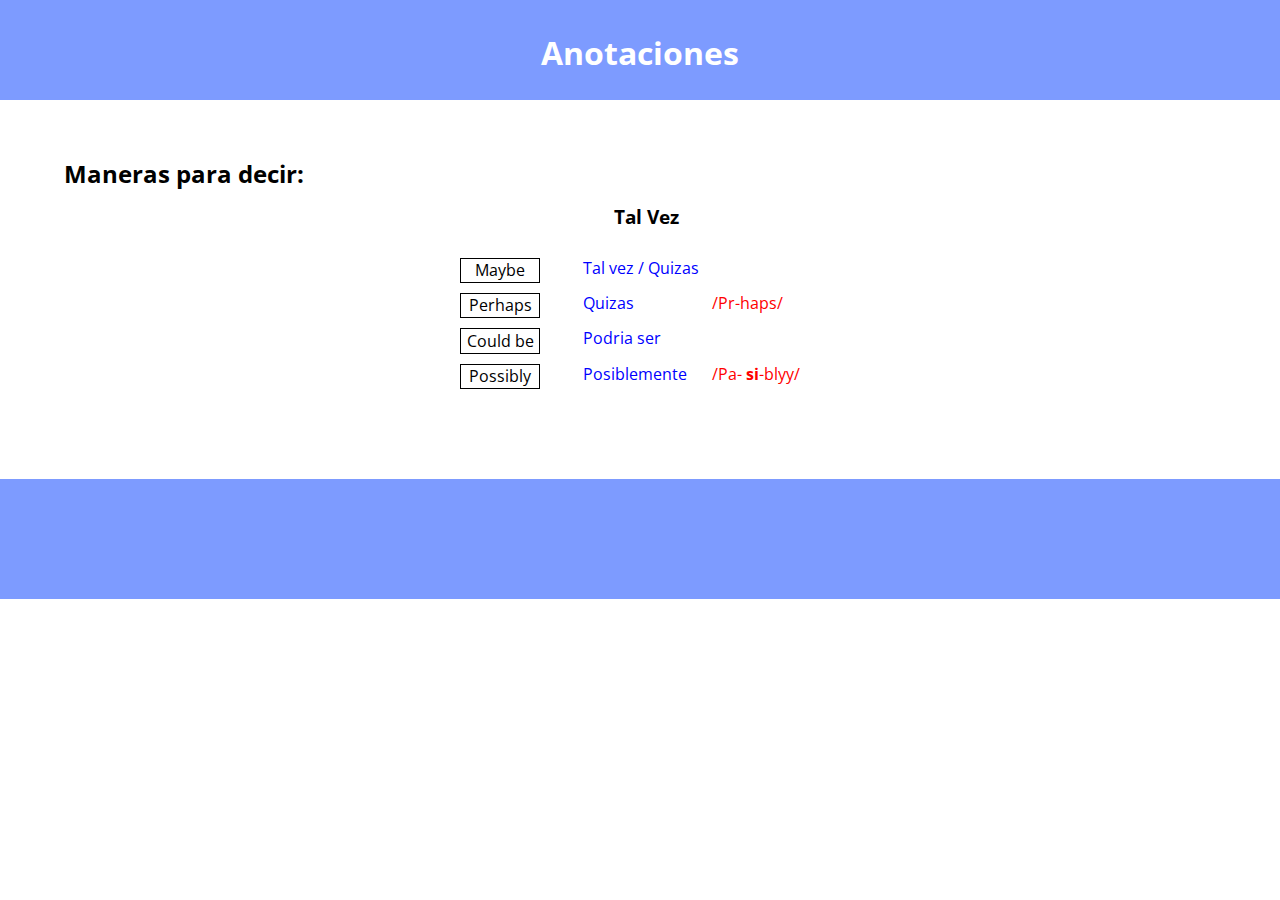
<file: Anotaciones/apuntes1.html>
<!DOCTYPE html>
<html lang="en">
<head>
    <meta charset="UTF-8">
    <meta http-equiv="X-UA-Compatible" content="IE=edge">
    <meta name="viewport" content="width=device-width, initial-scale=1.0">
    <title>apuntes</title>
    <link rel="stylesheet" href="normalize.css">
    <link rel="stylesheet" href="estilo.css">
</head>
<body>
    <header class="hero">
        <div class="hero_container contenedor">
            <div class="hero_text">
                <h1 class="hero_titulo">Anotaciones</h1>
            </div>
        </div>
    </header>

    <main>
        <section class="contenedor seccion1">
            <h2 class="sub_titulos">Maneras para decir:</h2> <br>
            <h3 class="sub2_titulos">Tal Vez</h3>

            <div class="contenedor_grid">

                <div>                  
                    <nav class="navegacion">
                        <ul>
                            <li><button class="button" id="hidesub_btn"> Maybe </button> 
                                <span class="color_blue">Tal vez / Quizas</span></li>

                            <li><button class="button" id="hidesub_btn2"> Perhaps </button>
                                <span class="color_blue">Quizas</span><span class="color_red">/Pr-haps/</span></li>

                            <li><button class="button" id="hidesub_btn3">Could be</button>  
                                <span class="color_blue">Podria ser</span></li>

                            <li><button class="button" id="hidesub_btn4">Possibly</button>  
                                <span class="color_blue">Posiblemente</span><span class="color_red">/Pa-<b> si</b>-blyy/</span></li>
                        </ul>
                    </nav>
                </div>

                <div class="lista_ejemplos">
                    <div class="caja_copy hide" id="hidesub">
                        <div class="caja_copy_copy">
                            <p class="copy">Maybe I know this person!</p>
                            <p class="copy"><span class="color_blue">¡Tal vez conozca a esta persona!</span></p>
                        </div>

                        <div class="caja_copy_copy ">
                            <p class="copy">Maybe it's too late.</p>
                            <p class="copy"><span class="color_blue">Tal vez sea demasiado tarde.</span></p>
                        </div>

                        <div class="caja_copy_copy">
                            <p class="copy">Instead of <span class="color_red">/inste-dof </span>complaining, maybe you should help.</p> 
                            <p class="copy"><span class="color_blue">En lugar de quejarte, quizá deberías ayudar.</span></p>
                        </div>

                        <div  class="caja_copy_copy">
                            <p class="copy">Maybe we're gonna work.</p>
                            <p class="copy"><span class="color_blue">Tal vez vayamos a trabajar.</span></p>                           
                        </div>

                        <div class="caja_copy_copy">
                            <p class="copy">Maybe we will meet him in the street.</p>
                            <p class="copy"><span class="color_blue">Quizá nos lo encontremos en la calle.</span></p>
                        </div>

                        <div class="caja_copy_copy">
                            <p class="copy">Maybe they can be happy.</p>
                            <p class="copy"><span class="color_blue">Tal vez puedan ser felices.</span></p>
                        </div>

                        <div class="caja_copy_copy">
                            <p class="copy">Maybe she forgot my birthday.</p>
                            <p class="copy"><span class="color_blue">Tal vez ella se olvidó de mi cumpleaños.</span></p>
                        </div>

                        <div class="caja_copy_copy">
                            <p class="copy">What do you have to lose by asking her out on a date <span class="color_red">/auron a date /</span> ? A little pride maybe? </p>
                            <p class="copy"><span class="color_blue">¿Qué puedes perder pidiéndole salir? ¿Un poco de orgullo quizá?</span></p>
                        </div>
                    <br>
                    <br>
                    <p>nota:
                    <span class="color_blue"> out on a date /aron a date/ </span> - una cita 
                    </p>

                    </div>

                    <div class="caja_copy hide" id="hidesub2">
                        <div class="caja_copy_copy">
                            <p class="copy">Perhaps we will find it.</p>
                            <p class="copy"><span class="color_blue">Quizá lo encontremos.</span></p>
                        </div>
                    
                        <div class="caja_copy_copy ">
                            <p class="copy">Perhaps it's too late.</p>
                            <p class="copy"><span class="color_blue">Tal vez sea demasiado tarde.</span></p>
                        </div>
                    
                        <div class="caja_copy_copy">
                            <p class="copy">Perhaps Tom can solve this problem. <span class="color_red">/sof/ - resolver</span></p>
                            <p class="copy"><span class="color_blue"> Quizá Tom pueda solucionar este problema.</span></p>
                        </div>
                    
                        <div class="caja_copy_copy">
                            <p class="copy">Perhaps it will rain tomorrow.</p>
                            <p class="copy"><span class="color_blue">Quizás llueva mañana.</span></p>
                        </div>
                    
                        <div class="caja_copy_copy">
                            <p class="copy">Fine, perhaps I could help you. What is it? <span class="color_red">/Wha-ri-set/</span> </p>
                            <p class="copy"><span class="color_blue">Bien, quizá pueda ayudarte. ¿De qué se trata?</span></p>
                        </div>
                    
                        <div class="caja_copy_copy">
                            <p class="copy">Perhaps she doesn't remember my birthday.</p>
                            <p class="copy"><span class="color_blue">Quizás ella no se acuerda de mi cumpleaños.</span></p>
                        </div>
                    </div>

                    <div class="caja_copy hide" id="hidesub3">
                        <div class="caja_copy_copy">
                            <p class="copy">Tom could be wrong.</p>
                            <p class="copy"><span class="color_blue">Tom podría estar equivocado.</span></p>
                        </div>
                    
                        <div class="caja_copy_copy ">
                            <p class="copy">Tom could be in the kitchen, but I don't know.</p>
                            <p class="copy"><span class="color_blue">Tom podría estar en la cocina, pero no lo sé.</span></p>
                        </div>
                    
                        <div class="caja_copy_copy">
                            <p class="copy">I think we could be good friends.<span class="color_red">/sof/ - resolver</span></p>
                            <p class="copy"><span class="color_blue">Creo que podríamos ser buenos amigos.</span></p>
                        </div>
                    
                        <div class="caja_copy_copy">
                            <p class="copy">He offered more than could be expected. <span class="color_red">/expected/</span></p>
                            <p class="copy"><span class="color_blue">Ofreció más de lo que se podría esperar.</span></p>
                        </div>
                    </div>

                    <div class="caja_copy hide" id="hidesub4">
                        <div class="caja_copy_copy">
                            <p class="copy">Possibly, the accident will delay his arrival.</p>
                            <p class="copy"><span class="color_blue">Posiblemente haga buen día mañana.</span></p>
                        </div>
                    
                        <div class="caja_copy_copy ">
                            <p class="copy">My father will possibly come on the next train.</p>
                            <p class="copy"><span class="color_blue">Es probable que mi padre venga en el siguiente tren.</span></p>
                        </div>
                    
                        <div class="caja_copy_copy">
                            <p class="copy">I can not possibly help you.</p>
                            <p class="copy"><span class="color_blue">Me es imposible ayudarte.</span></p>
                        </div>
                    
                    </div>
                </div>

            </div>

        </section>

    </main>

    <footer class="footer">
        
    </footer>

    <script src="js/lista.js"></script>
    <script src="js/lista2.js"></script>
    <script src="js/lista3.js"></script>
    <script src="js/lista4.js"></script>
    <script src="js/lista5.js"></script>
</body>
</html>
</file>
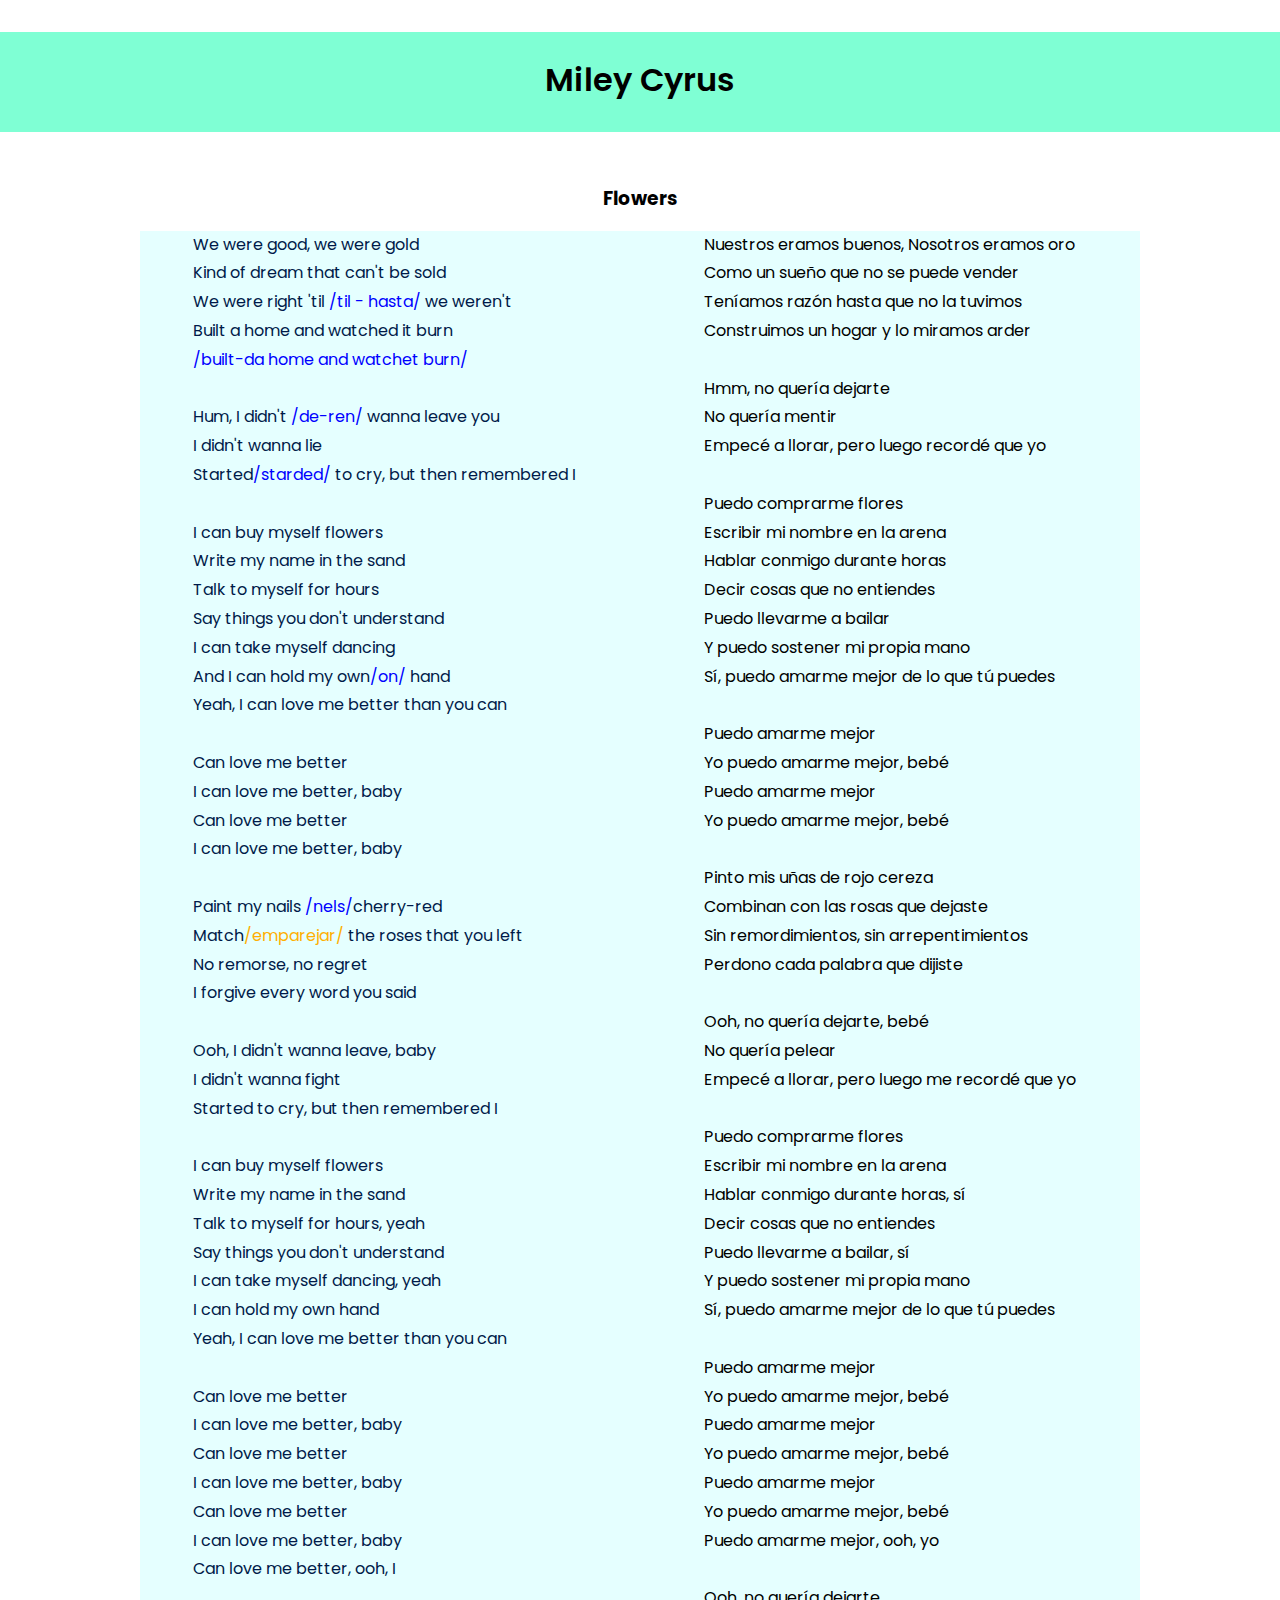
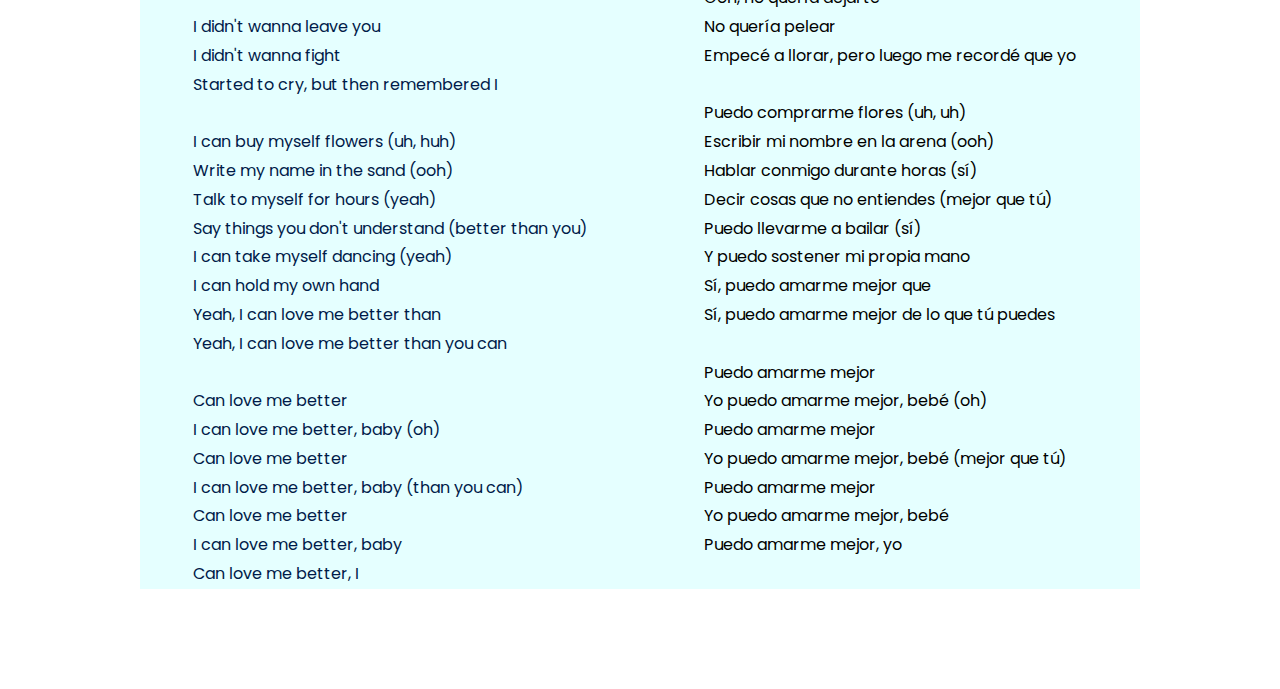
<file: Canciones/Canciones_Flowers.html>
<!DOCTYPE html>
<html lang="en">
<head>
    <meta charset="UTF-8">
    <meta http-equiv="X-UA-Compatible" content="IE=edge">
    <meta name="viewport" content="width=device-width, initial-scale=1.0">
    <title>Cancion Flowers</title>
        <link rel="stylesheet" href="../css_canciones/normalize.css">
        <link rel="stylesheet" href="../css_canciones/style2.css">
        <link rel="stylesheet" href="../css_canciones/style3.css">
</head>
<body>
        <header class="hero_music">
            <section class="hero__container container">
                <h1 class="hero__title__music">Miley Cyrus</h1>
            </section>
        
        </header>

    <main class="seccion container">

        <div class="seccion1">
            <h3 class="h3_song" id="lectura_I">Flowers</h3>
 
            <div class="letra">

                <div class="letra_ingles">
                    <p>
                    We were good, we were gold <br>
                    Kind of dream that can't be sold <br>
                    We were right 'til <span class="span_blue">/til - hasta/</span> we weren't <br>
                    Built a home and watched it burn<br>
                    <span class="span_blue">/built-da home and watchet burn/</span> <br><br>
                    
                    Hum, I didn't <span class="span_blue">/de-ren/</span> wanna leave you <br>
                    I didn't wanna lie <br>
                    Started<span class="span_blue">/starded/</span> to cry, but then remembered I <br><br>
                    
                    I can buy myself flowers <br>
                    Write my name in the sand <br>
                    Talk to myself for hours <br>
                    Say things you don't understand <br>
                    I can take myself dancing <br>
                    And I can hold my own<span class="span_blue">/on/</span> hand <br>
                    Yeah, I can love me better than you can <br><br>
                    
                    Can love me better <br>
                    I can love me better, baby <br>
                    Can love me better <br>
                    I can love me better, baby <br><br>
                    
                    Paint my nails <span class="span_blue">/nels/</span>cherry-red <br>
                    Match<span class="span_orange">/emparejar/</span> the roses that you left <br>
                    No remorse, no regret <br>
                    I forgive every word you said <br><br>
                    
                    Ooh, I didn't wanna leave, baby <br>
                    I didn't wanna fight <br>
                    Started to cry, but then remembered I <br><br>
                    
                    I can buy myself flowers <br>
                    Write my name in the sand <br>
                    Talk to myself for hours, yeah <br>
                    Say things you don't understand <br>
                    I can take myself dancing, yeah <br>
                    I can hold my own hand <br>
                    Yeah, I can love me better than you can <br><br>
                    
                    Can love me better <br>
                    I can love me better, baby<br>
                    Can love me better <br>
                    I can love me better, baby<br>
                    Can love me better<br>
                    I can love me better, baby<br>
                    Can love me better, ooh, I<br><br>
                    
                    I didn't wanna leave you<br>
                    I didn't wanna fight <br>
                    Started to cry, but then remembered I<br><br>
                    
                    I can buy myself flowers (uh, huh)<br>
                    Write my name in the sand (ooh)<br>
                    Talk to myself for hours (yeah)<br>
                    Say things you don't understand (better than you)<br>
                    I can take myself dancing (yeah)<br>
                    I can hold my own hand<br>
                    Yeah, I can love me better than<br>
                    Yeah, I can love me better than you can<br><br>
                    
                    Can love me better<br>
                    I can love me better, baby (oh)<br>
                    Can love me better<br>
                    I can love me better, baby (than you can)<br>
                    Can love me better <br>
                    I can love me better, baby<br>
                    Can love me better, I<br>
                    </p>
                </div>
                    
                <div class="letra_espanol">
                    <p>
                        Nuestros eramos buenos, Nosotros eramos oro <br>
                        Como un sueño que no se puede vender <br>
                        Teníamos razón hasta que no la tuvimos <br>
                        Construimos un hogar y lo miramos arder <br><br>
                        
                        Hmm, no quería dejarte<br>
                        No quería mentir<br>
                        Empecé a llorar, pero luego recordé que yo<br><br>

                        Puedo comprarme flores<br>
                        Escribir mi nombre en la arena<br>
                        Hablar conmigo durante horas<br>
                        Decir cosas que no entiendes<br>
                        Puedo llevarme a bailar<br>
                        Y puedo sostener mi propia mano<br>
                        Sí, puedo amarme mejor de lo que tú puedes<br><br>

                        Puedo amarme mejor<br>
                        Yo puedo amarme mejor, bebé<br>
                        Puedo amarme mejor<br>
                        Yo puedo amarme mejor, bebé<br><br>

                        Pinto mis uñas de rojo cereza<br>
                        Combinan con las rosas que dejaste<br>
                        Sin remordimientos, sin arrepentimientos<br>
                        Perdono cada palabra que dijiste<br><br>
                        
                        Ooh, no quería dejarte, bebé<br>
                        No quería pelear<br>
                        Empecé a llorar, pero luego me recordé que yo<br><br>
                        
                        Puedo comprarme flores<br>
                        Escribir mi nombre en la arena<br>
                        Hablar conmigo durante horas, sí<br>
                        Decir cosas que no entiendes<br>
                        Puedo llevarme a bailar, sí<br>
                        Y puedo sostener mi propia mano<br>
                        Sí, puedo amarme mejor de lo que tú puedes<br><br>
                        
                        Puedo amarme mejor<br>
                        Yo puedo amarme mejor, bebé<br>
                        Puedo amarme mejor<br>
                        Yo puedo amarme mejor, bebé<br>
                        Puedo amarme mejor<br>
                        Yo puedo amarme mejor, bebé<br>
                        Puedo amarme mejor, ooh, yo<br><br>
                        
                        Ooh, no quería dejarte<br>
                        No quería pelear<br>
                        Empecé a llorar, pero luego me recordé que yo<br><br>
                        
                        Puedo comprarme flores (uh, uh)<br>
                        Escribir mi nombre en la arena (ooh)<br>
                        Hablar conmigo durante horas (sí)<br>
                        Decir cosas que no entiendes (mejor que tú)<br>
                        Puedo llevarme a bailar (sí)<br>
                        Y puedo sostener mi propia mano<br>
                        Sí, puedo amarme mejor que<br>
                        Sí, puedo amarme mejor de lo que tú puedes<br><br>
                        
                        Puedo amarme mejor<br>
                        Yo puedo amarme mejor, bebé (oh)<br>
                        Puedo amarme mejor<br>
                        Yo puedo amarme mejor, bebé (mejor que tú)<br>
                        Puedo amarme mejor<br>
                        Yo puedo amarme mejor, bebé<br>
                        Puedo amarme mejor, yo <br>
                    </p>
                </div>
            </div>

        </div>

        </div>
    
    
    
    
    
    
    </main>
    <script src="../js/page2/lectura1.js"></script>
</body>
</html>
</file>
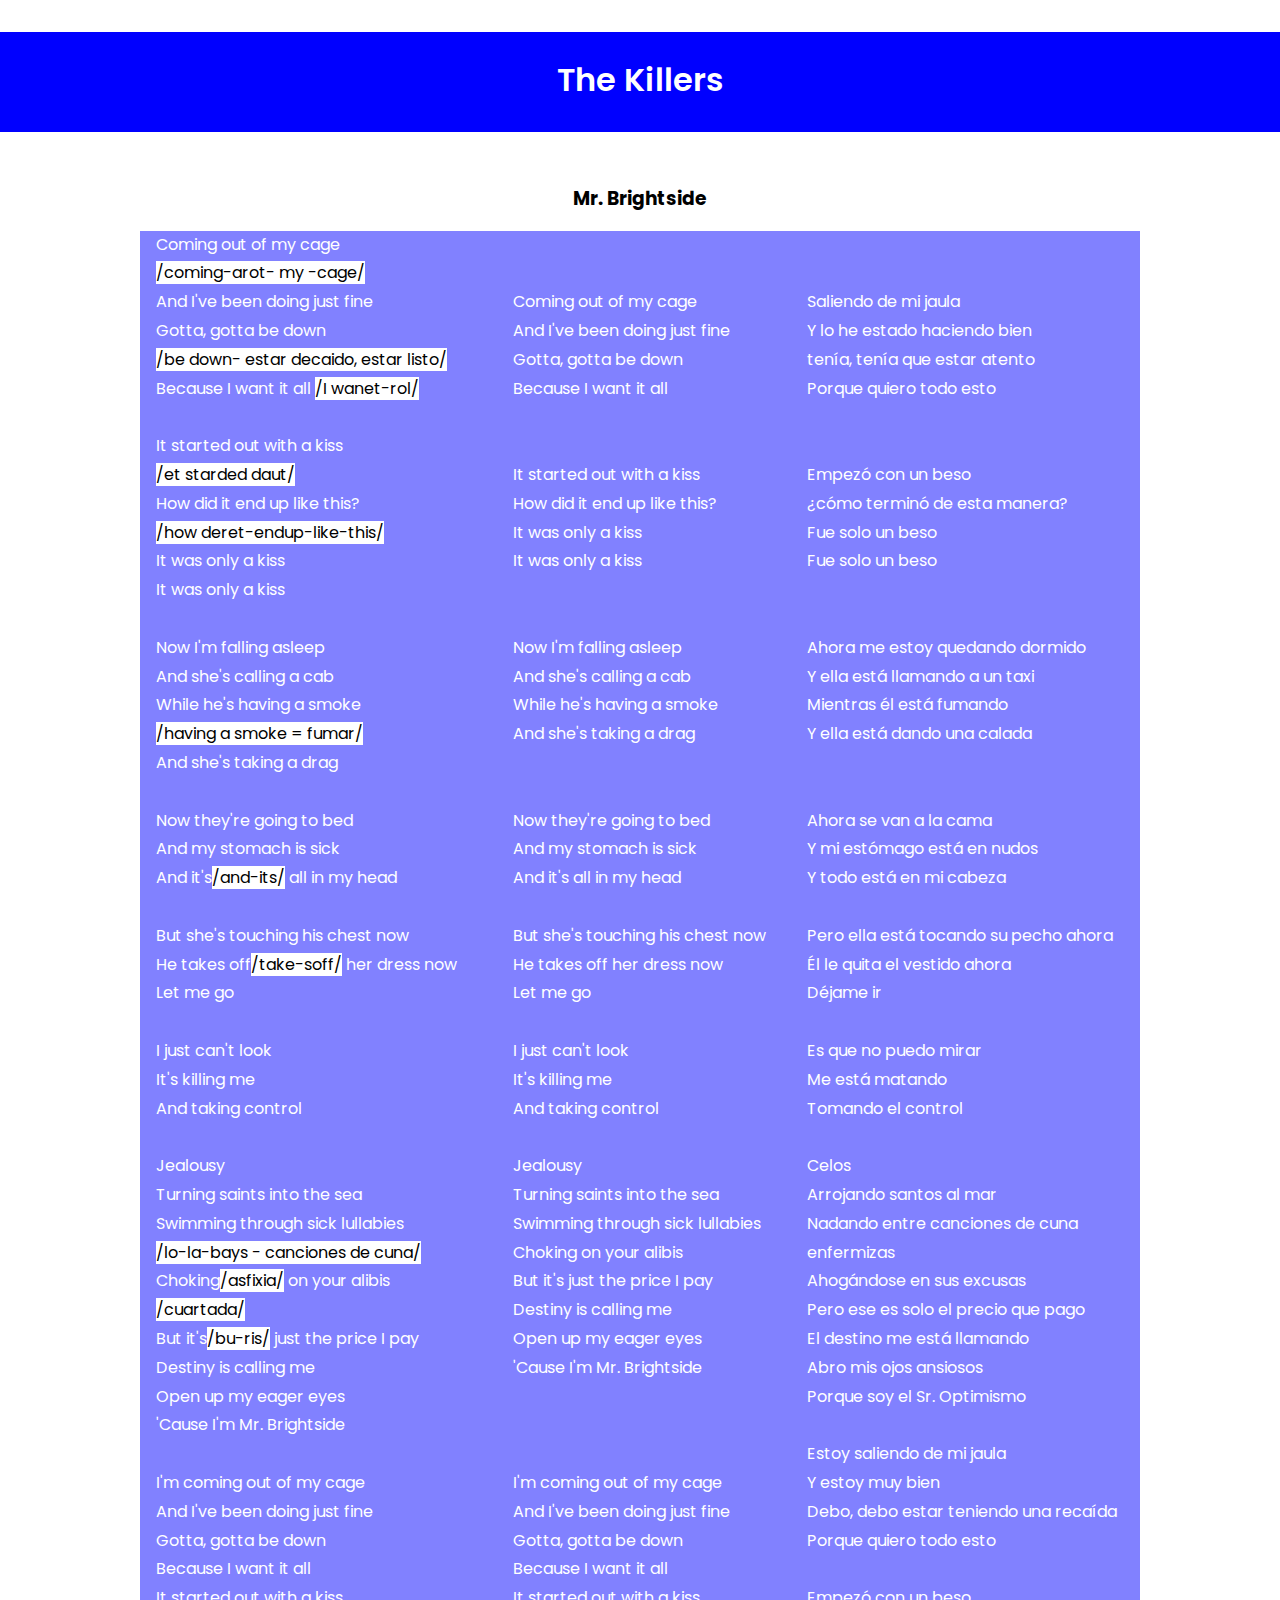
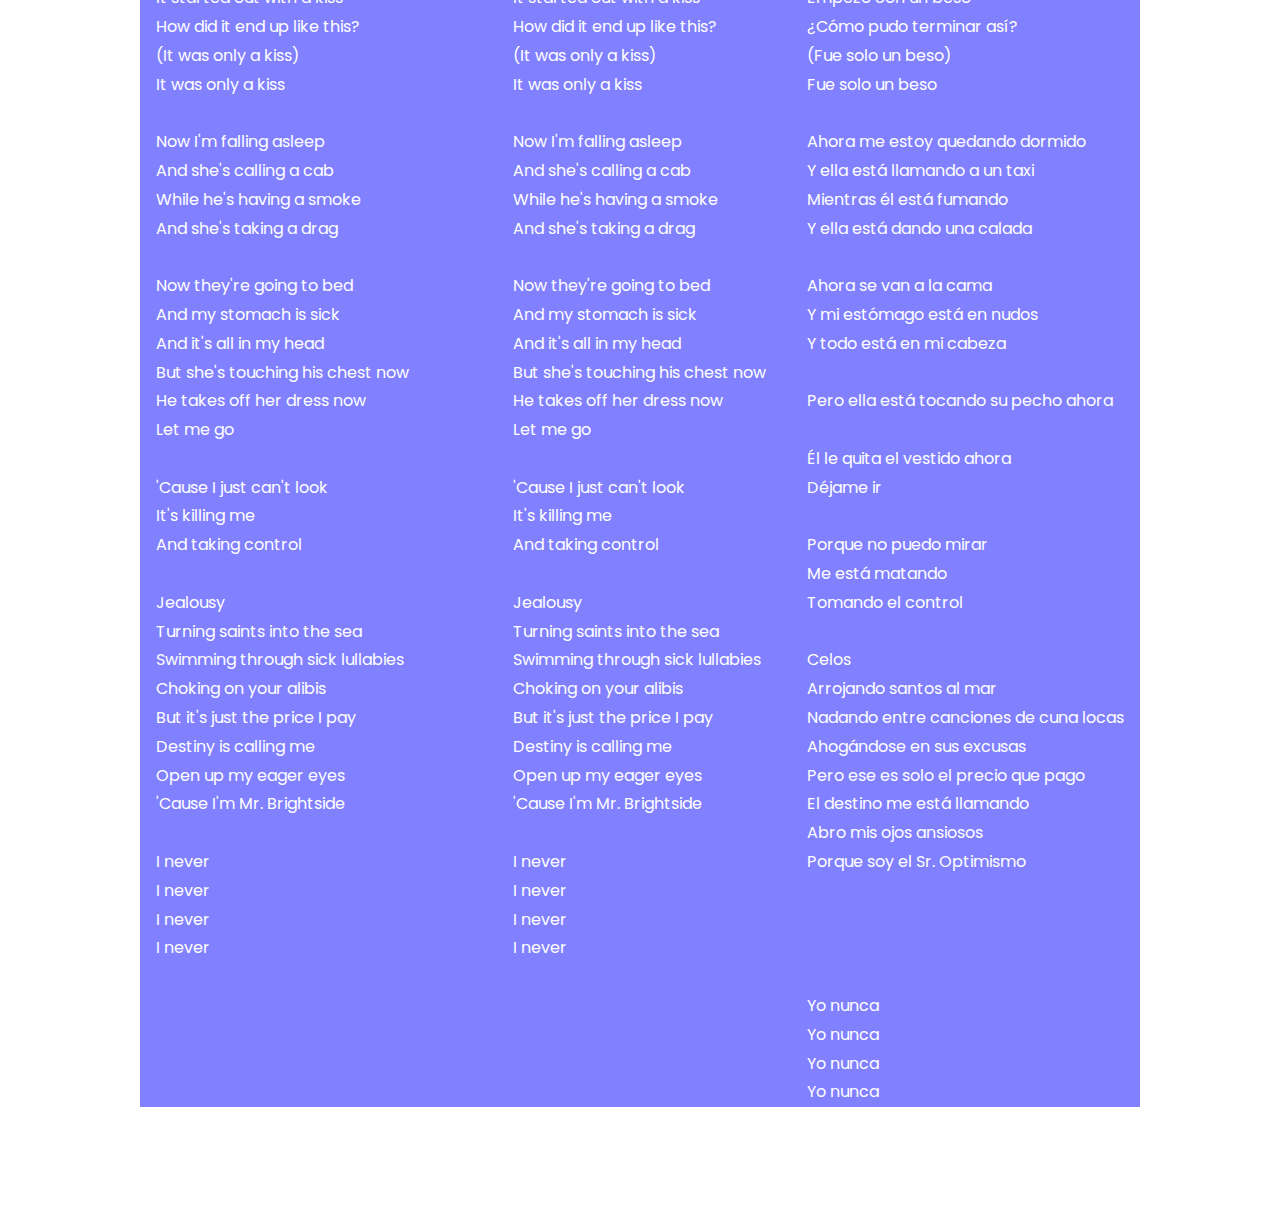
<file: Canciones/Canciones_Mr. Brightside.html>
<!DOCTYPE html>
<html lang="en">
<head>
    <meta charset="UTF-8">
    <meta http-equiv="X-UA-Compatible" content="IE=edge">
    <meta name="viewport" content="width=device-width, initial-scale=1.0">
    <title>Cancion Mr. Braghtside</title>
        <link rel="stylesheet" href="../css_canciones/normalize.css">
        <link rel="stylesheet" href="../css_canciones/style2.css">
        <link rel="stylesheet" href="../css_canciones/style3.css">
</head>
<body>
        <header class="hero_music1">
            <section class="hero__container container">
                <h1 class="hero__title__music">The Killers</h1>
            </section>
        
        </header>

    <main class="seccion container">

        <div class="seccion1">
            <h3 class="h3_song" id="lectura_I">Mr. Brightside</h3>
            <div class="letra1">


                <div class="letra_ingles1">
                    <p>
                        Coming out of my cage <br>
                        <span class="span_black_white">/coming-arot- my -cage/</span> <br>
                        And I've been doing just fine <br>
                        Gotta, gotta be down<br>
                        <span class="span_black_white">/be down- estar decaido, estar listo/</span> <br>
                        Because I want it all <span class="span_black_white">/I wanet-rol/</span><br><br>
                
                        It started out with a kiss<br>
                        <span class="span_black_white">/et starded daut/</span> <br>
                        How did it end up like this?<br>
                        <span class="span_black_white">/how deret-endup-like-this/</span> <br>
                        It was only a kiss<br>
                        It was only a kiss<br><br>
                
                        Now I'm falling asleep<br>
                        And she's calling a cab<br>
                        While he's having a smoke <br>
                        <span class="span_black_white">/having a smoke = fumar/</span> <br>
                        And she's taking a drag<br><br>
                
                        Now they're going to bed<br>
                        And my stomach is sick<br>
                        And it's<span class="span_black_white">/and-its/</span> all in my head<br><br>
                
                        But she's touching his chest now<br>
                        He takes off<span class="span_black_white">/take-soff/</span> her dress now<br>
                        Let me go<br><br>
                
                        I just can't look<br>
                        It's killing me<br>
                        And taking control<br><br>
                
                        Jealousy<br>
                        Turning saints into the sea<br>
                        Swimming through sick lullabies <br>
                        <span class="span_black_white">/lo-la-bays - canciones de cuna/</span> <br>
                        Choking<span class="span_black_white">/asfixia/</span> on your alibis<br>
                        <span class="span_black_white">/cuartada/</span> <br>
                        But it's<span class="span_black_white">/bu-ris/</span> just the price I pay<br>
                        Destiny is calling me<br>
                        Open up my eager eyes<br>
                        'Cause I'm Mr. Brightside<br><br>
                
                        I'm coming out of my cage<br>
                        And I've been doing just fine<br>
                        Gotta, gotta be down<br>
                        Because I want it all<br>
                
                        It started out with a kiss<br>
                        How did it end up like this?<br>
                        (It was only a kiss)<br>
                        It was only a kiss<br><br>
                
                        Now I'm falling asleep<br>
                        And she's calling a cab<br>
                        While he's having a smoke<br>
                        And she's taking a drag<br><br>
                
                        Now they're going to bed<br>
                        And my stomach is sick<br>
                        And it's all in my head<br>
                
                        But she's touching his chest now<br>
                        He takes off her dress now<br>
                        Let me go<br><br>
                
                        'Cause I just can't look<br>
                        It's killing me<br>
                        And taking control<br><br>
                
                        Jealousy<br>
                        Turning saints into the sea<br>
                        Swimming through sick lullabies<br>
                        Choking on your alibis<br>
                        But it's just the price I pay<br>
                        Destiny is calling me<br>
                        Open up my eager eyes<br>
                        'Cause I'm Mr. Brightside<br><br>
                
                        I never<br>
                        I never<br>
                        I never<br>
                        I never<br>
                    </p>
                </div>



                <div class="letra_ingles1">
                    <p>
                    <br><br> Coming out of my cage <br>                     
                    And I've been doing just fine <br>
                    Gotta, gotta be down<br>           
                    Because I want it all <br><br><br>
                    
                    It started out with a kiss<br>                 
                    How did it end up like this?<br>                
                    It was only a kiss<br>
                    It was only a kiss<br><br><br>
                    
                    Now I'm falling asleep<br>
                    And she's calling a cab<br>
                    While he's having a smoke<br>
                    And she's taking a drag<br><br><br>
                    
                    Now they're going to bed<br>
                    And my stomach is sick<br>
                    And it's all in my head<br><br>
                    
                    But she's touching his chest now<br>
                    He takes off her dress now<br>
                    Let me go<br><br>
                    
                    I just can't look<br>
                    It's killing me<br>
                    And taking control<br><br>
                    
                    Jealousy<br>
                    Turning saints into the sea<br>
                    Swimming through sick lullabies<br>
                    Choking on your alibis<br>
                    But it's just the price I pay<br>
                    Destiny is calling me<br>
                    Open up my eager eyes<br>
                    'Cause I'm Mr. Brightside<br><br><br><br>
                    
                    I'm coming out of my cage<br>
                    And I've been doing just fine<br>
                    Gotta, gotta be down<br>
                    Because I want it all<br>
                    
                    It started out with a kiss<br>
                    How did it end up like this?<br>
                    (It was only a kiss)<br>
                    It was only a kiss<br><br>
                    
                    Now I'm falling asleep<br>
                    And she's calling a cab<br>
                    While he's having a smoke<br>
                    And she's taking a drag<br><br>
                    
                    Now they're going to bed<br>
                    And my stomach is sick<br>
                    And it's all in my head<br>
                    
                    But she's touching his chest now<br>
                    He takes off her dress now<br>
                    Let me go<br><br>
                    
                    'Cause I just can't look<br>
                    It's killing me<br>
                    And taking control<br><br>
                    
                    Jealousy<br>
                    Turning saints into the sea<br>
                    Swimming through sick lullabies<br>
                    Choking on your alibis<br>
                    But it's just the price I pay<br>
                    Destiny is calling me<br>
                    Open up my eager eyes<br>
                    'Cause I'm Mr. Brightside<br><br>
                    
                    I never<br>
                    I never<br>
                    I never<br>
                    I never<br>
                    </p>
                </div>

                    
                <div class="letra_espanol">
                    <p><br><br>
                        Saliendo de mi jaula <br>
                        Y lo he estado haciendo bien<br>
                        tenía, tenía que estar atento<br>
                        Porque quiero todo esto<br><br><br>
                        
                        Empezó con un beso<br>
                        ¿cómo terminó de esta manera?<br>
                        Fue solo un beso<br>
                        Fue solo un beso<br><br><br>
                        
                        Ahora me estoy quedando dormido<br>
                        Y ella está llamando a un taxi<br>
                        Mientras él está fumando<br>
                        Y ella está dando una calada<br><br><br>
                        
                        Ahora se van a la cama<br>
                        Y mi estómago está en nudos<br>
                        Y todo está en mi cabeza<br><br>
                        
                        Pero ella está tocando su pecho ahora<br>
                        Él le quita el vestido ahora<br>
                        Déjame ir<br><br>
                        
                        Es que no puedo mirar<br>
                        Me está matando<br>
                        Tomando el control<br><br>
                        
                        Celos<br>
                        Arrojando santos al mar<br>
                        Nadando entre canciones de cuna enfermizas<br>
                        Ahogándose en sus excusas<br>
                        Pero ese es solo el precio que pago<br>
                        El destino me está llamando<br>
                        Abro mis ojos ansiosos<br>
                        Porque soy el Sr. Optimismo<br><br>
                        
                        Estoy saliendo de mi jaula<br>
                        Y estoy muy bien<br>
                        Debo, debo estar teniendo una recaída<br>
                        Porque quiero todo esto<br><br>
                        
                        Empezó con un beso<br>
                        ¿Cómo pudo terminar así?<br>
                        (Fue solo un beso)<br>
                        Fue solo un beso<br><br>
                        
                        Ahora me estoy quedando dormido<br>
                        Y ella está llamando a un taxi<br>
                        Mientras él está fumando<br>
                        Y ella está dando una calada<br><br>
                        
                        Ahora se van a la cama<br>
                        Y mi estómago está en nudos<br>
                        Y todo está en mi cabeza<br><br>
                        
                        Pero ella está tocando su pecho ahora<br><br>
                        Él le quita el vestido ahora<br>
                        Déjame ir<br><br>
                        
                        Porque no puedo mirar<br>
                        Me está matando<br>
                        Tomando el control<br><br>
                        
                        Celos<br>
                        Arrojando santos al mar<br>
                        Nadando entre canciones de cuna locas<br>
                        Ahogándose en sus excusas<br>
                        Pero ese es solo el precio que pago<br>
                        El destino me está llamando<br>
                        Abro mis ojos ansiosos<br>
                        Porque soy el Sr. Optimismo<br><br><br><br><br>
                        
                        Yo nunca<br>
                        Yo nunca<br>
                        Yo nunca<br>
                        Yo nunca <br>
                    </p>
                </div>
            </div>

        </div>

        </div>
    
    
    
    
    
    
    </main>
    <script src="../js/page2/lectura1.js"></script>
</body>
</html>
</file>
<file: Anotaciones/estilo.css>
@import url('https://fonts.googleapis.com/css2?family=Open+Sans:wght@300;400;700&display=swap');
*{
    margin: 0;
    padding: 0;
    box-sizing: border-box;
}
body{
    font-family: 'Open Sans', sans-serif;
}
.contenedor {
    width: 90%;
    max-width: 1200px;
    overflow: hidden;
    margin: auto;
    padding: 60px 0;
}
/*hero*/

.hero {
    width: 100%;
    height: 100px;
    background: rgba(2, 61, 255, 0.514);

}
.hero_container{
    color: #fff;
    display: flex;
    align-items: center;
    justify-content: center;    
}
.hero_text{
    margin-top: -25px;
    padding: none;
}
.sub2_titulos {
    margin-bottom: 25px;
    margin-left: 550px;
}
.h3_sub_titulos{
    margin-left: 250px;
    margin-bottom: 15px;
}

/*boton*/
.hide {
    display: none;
}

.show {
    /*se asigna al javascript*/
    display: block;
}

.button{
    background-color: white;   
    border: black solid .1px;
    width: 5em;
    margin: 5px;
    padding: 2.5px;
    cursor: pointer;
}


/**/

/*section*/

.contenedor_grid{
    display: grid;
    grid-template-columns: 1fr;
    gap: 25px;
}

.navegacion{
    display: flex;   
    align-items: center;
    justify-content: space-evenly;  
}
.navegacion1 {
    display: flex;
    margin-bottom: -50px;
    margin-left: 240px;
}
.caja_copy{
    width: 1200px;
    margin: auto;
}

.caja_copy_copy{
    display: flex; 
    justify-content: space-evenly; 
}

ul{
    width: 400px;
    padding-left: 15px;
}
li{
    list-style: none;
    line-height: 30px;
    padding: auto;
    display: grid;
    grid-template-columns: 1fr 1fr 1fr;
}

.caja_copy{
    line-height: 30px;
}

.color_blue{
    color: blue;
}
.color_red {
    color: red;
}

footer {
        width: 100%;       
        background: rgba(2, 61, 255, 0.514);
        padding: 60px 0 30px 0;
        margin-bottom:  0;
        height: 120px;      
}

@media screen and (max-width:800px){
    .sub_titulos {
            margin-bottom: 25px;
            margin-left: 250px;
        }
    .sub2_titulos {
        margin-bottom: 25px;
        margin-left: 350px;
    }
    .contenedor_grid{
        display: block;
    }
    .navegacion{
        margin-bottom: 50px;
    }
    .caja_copy_copy{
        display: grid;
        gap: 10px;
        max-width: 700px;
        grid-template-columns: 1fr 1fr;
        margin-left: 15px;
        margin-bottom: 10px;
    }
}
@media screen and (max-width:500px){
    .sub_titulos {
            margin-bottom: 25px;
            margin-left: 120px;
        }
    
        .sub2_titulos {
            margin-bottom: 25px;
            margin-left: 200px;
        }
        .caja_copy_copy {
            display: grid;
            gap: 10px;
            max-width: 450px;
            grid-template-columns: 1fr 1fr;
            margin-left: 15px;
            margin-bottom: 10px;
        }
}
</file>
<file: css_canciones/style2.css>
@import url('https://fonts.googleapis.com/css2?family=Poppins:wght@300;400;600;700&display=swap');

:root {
    --padding-container: 100px 0;
    --color-title: #001a49;
}

* {
    margin: 0;
    box-sizing: border-box;
}

body {
    font-family: 'Poppins', sans-serif;
}

.hero{
    height: 100px;
    background: rgb(255, 175, 2);

}

.container {
    width: 90%;
    max-width: 1200px;
    margin: 0 auto;
    overflow: hidden;
    padding: var(--padding-container);
}

.hero__container {
    max-width: 800px;
    margin-top: 32px    ;
    --padding-container: 0;
    text-align: center;
    align-items: center;
}
.hero__title {
    margin-top: 1rem;
    font-size: 2rem;
    
    /*16px = 1rem*/
}
.hero__subtitulo {
    margin-top: -.1rem;
    font-size: 26px;
    line-height: 1.7;
}

.hero__title__verb{
    color: #fff;
    margin: auto;
    padding: 30px;
    align-items: center;
    justify-content: center;
}

nav {
    margin-left: 170px;
    padding: 30px 50px 0 0;
}

nav > a {
    color: rgb(255, 175, 2) ;
    font-weight: 300;
    text-decoration: none;
    margin-right: 10px;
    font-size: 20px;
    font-weight: 500;
}
nav > a:hover {
    text-decoration: underline;
}

.h3__title{
    margin-top: -5  0px;
    margin-left: 8rem;
    margin-bottom: 10px;
}
.h3__color{
    font-weight: 100;
}
h4{
    display: flex;
    align-items: center;
    justify-content: center;
    margin-bottom: 10px;

    color: #001a49;
    font-size: 15px;
}

.caja__contenedora{
    margin: 0 auto;
    max-width: 1200px;
    display: grid;
    gap: 1px;
    grid-template-columns: 1fr 1fr;
    justify-self: center;
    text-align: center;
}

.caja__contenedora__especial{
    margin: 0 auto;
    border: 1px solid rgb(255, 175, 2);
    max-width: 1000px;
    display: grid;
    grid-column: 1/3;
    grid-row: 1/2;
    gap: 2px;
    grid-template-columns: 1fr 1fr 1fr;
    grid-template-rows: 1fr 1fr;
}

.caja__contenedora__especial2{
        margin: 0 auto;
        border: 1px solid rgb(255, 175, 2);
        max-width: 800px;
        display: grid;
        gap: 2px;
        grid-template-columns: 1fr 1fr;
}


.caja{  
    background: whitesmoke;
}
.caja_firts{
    height: 35px;
    background: rgb(255, 175, 2);
    display: flex;
    align-items: center;
    justify-content: center;
}
.caja_seconds{
    height: 35px;
    display: flex;
    align-items: center;
    justify-content: center;
}
.caja_tercero{
    height: 45px;
    display: flex;
    align-items: center;
    justify-content: space-evenly;
}
.text{
    margin-top: 8px;
    color: #001a49;
    line-height: 1.5;
}  
.sub{
    color: #fff;
}
.sub2 {
    color: rgb(255, 175, 2);
    display: flex;
    margin: auto;
}
.sub3 {
    color: #001a49;
    display: flex;
    margin: auto;
}

.hide {
    display: none;
}

.show {
    /*se asigna al javascript*/
    display: block;
}

.readMore{
    margin-top: 5px;
}

.opcion{
    color: black;
    font-weight: 500;
    margin-top: 1px;
    justify-content:flex-start;
    border: .5px solid blueviolet;
}

.span_orange{
    color: rgb(255, 175, 2);
}
</file>
<file: css_canciones/style3.css>
@import url('https://fonts.googleapis.com/css2?family=Poppins:wght@300;400;600;700&display=swap');
.hero_music{
        height: 100px;
        background: aquamarine;
}
.hero_music1 {
    height: 100px;
    background: blue;
    color: #fff;
}
.hero__title__music {
    
    font-weight: 600;
    margin: auto;
    padding: 30px;
    align-items: center;
    justify-content: center;
}

.seccion{
    width: 1000px;
    line-height: 1.8;
}
.h3_song{
    display: flex;
    margin-top: -50px;
    margin-bottom: 15px;
    justify-content: center;

}

.hide {
    display: none;
}

.show {
    /*se asigna al javascript*/
    display: block;
}

.opcion_lectura {
    color: black;
    font-weight: 500;
    margin-top: 10px;
    padding: 15px;
    justify-content: flex-start;
    border: .5px solid black;
}

.readMore_lectura{
    margin-top: 10px;
    padding: 7px 7px;
    border: none;
    border-radius: 25px;
    background: rgb(255, 175, 2);
    color: #fff;
    box-shadow: 0 0 5px rgb(255, 175, 2, .5);
}
.readMore_lectura :hover{
    cursor: pointer;
}

.letra{  /*aquamarina*/
    background: rgba(0, 255, 255, 0.1);
    display: grid;
    margin: auto;
    justify-content: center;
    justify-items: center;
    grid-template-columns: 1fr 1fr;
}
.letra1 {
    
    background: rgba(0, 0, 255, 0.493);
    color: #fff;
    display: grid;
    width: 1000px;
    margin: auto;
    justify-content: center;
    justify-items: center;
    grid-template-columns: 1fr 1fr 1fr;
}

.letra_ingles{
    color: #001a49;
}
.letra_ingles1 {
    color: #fff;
}

.color_separacion{
    background: blue;
}

.seccion2{
    border-top: 1px solid #001a49;
}

.h3_lecturaq{
    margin-top: 50px;
}

.color_black{
    color: black;
}
.span_orange {
    color: rgb(255, 175, 2);
}
.span_blue {
    color: blue;
}
.span_black_white{
    color: black;
    background: #fff;
}

@media screen and (max-width:800px) {
    .hero__title__music {
        margin-left: -300px;
    }

        .seccion1{
            width: 500px;
        }
        .letra{
            /*aquamarina*/
            background: rgba(0, 255, 255, 0.1);
            display: grid;
            gap: 10px;
            justify-content: space-evenly;
            justify-items: center;
            grid-template-columns: 1fr 1fr;
        }
        .letra1{
            background: rgba(0, 0, 255, 0.493);
                color: #fff;
                display: grid;
                gap: 5px;
                justify-content: space-evenly;
                justify-items: center;
                grid-template-columns: 1fr 1fr 1fr ;
        }
        p{
            font-size: 14px;
        }
        br{
           margin-bottom: 16px; 
        }
}

@media screen and (max-width:500px) {
    .hero__title__music {
            margin-left: 25px;
        }

    .h3_song{
        font-weight: 700;
        font-size: 26px;
        margin-left: 25px;
    }
    .seccion1{
            width: 500px;
        }
    p{
            font-size: 18px;
        }        
}
</file>
